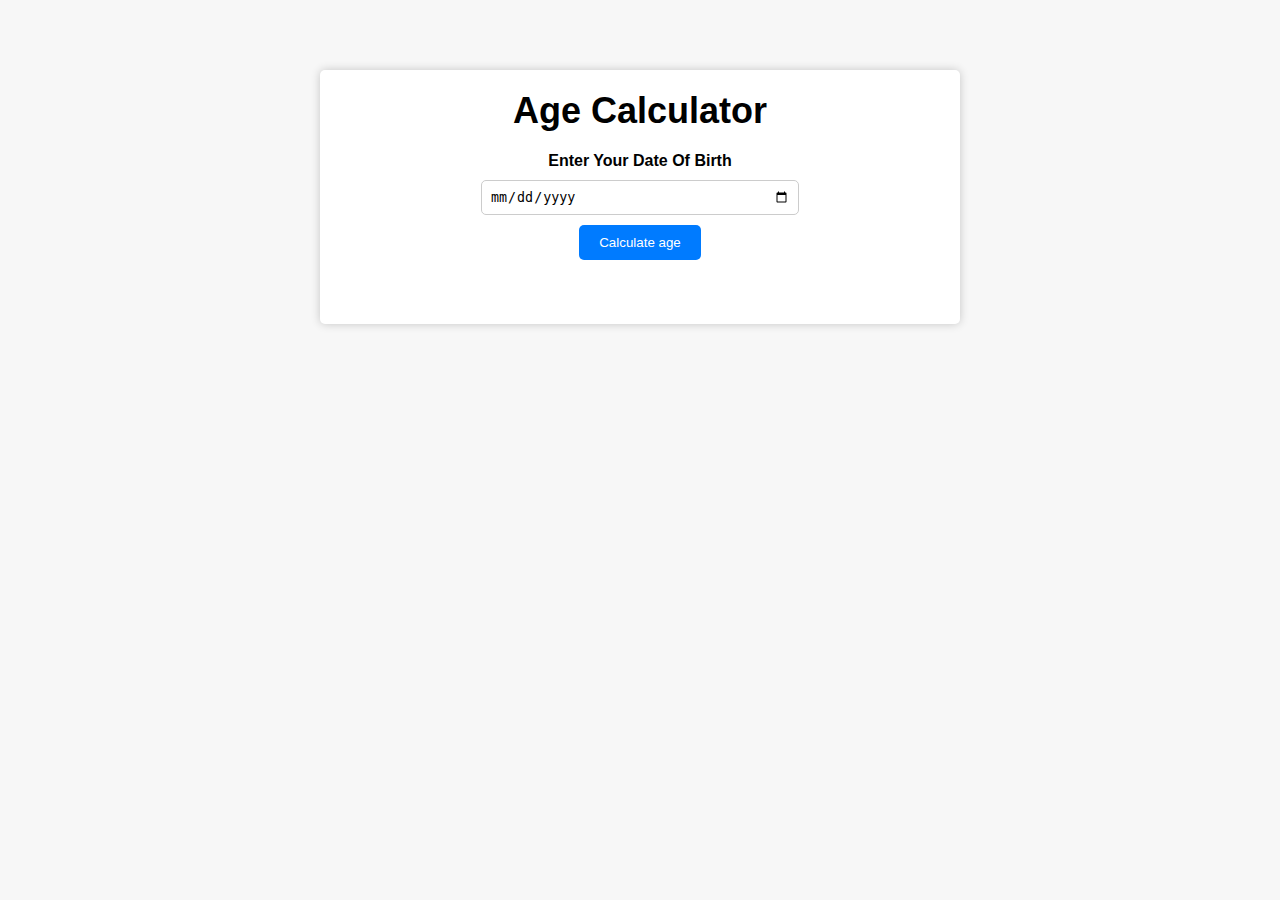
<file: Age Calculator/index.html>
<!DOCTYPE html>
<html lang="en">
<head>
    <meta charset="UTF-8">
    <meta name="viewport" content="width=device-width, initial-scale=1.0">
    <title>Age calculator</title>
    <link rel="stylesheet" href="style.css">
</head>
<body>
    <div class="container">
        <h1>Age Calculator</h1>
        <div class="form">
            <label for="birthday">Enter Your Date Of Birth</label>
            <input type="date" id="birthday" name="birthday">
            <button id="btn">Calculate age</button>
            <p id="result"></p>

            
            
        </div>
    </div>
    <script src="script.js"></script>
</body>
</html>
</file>
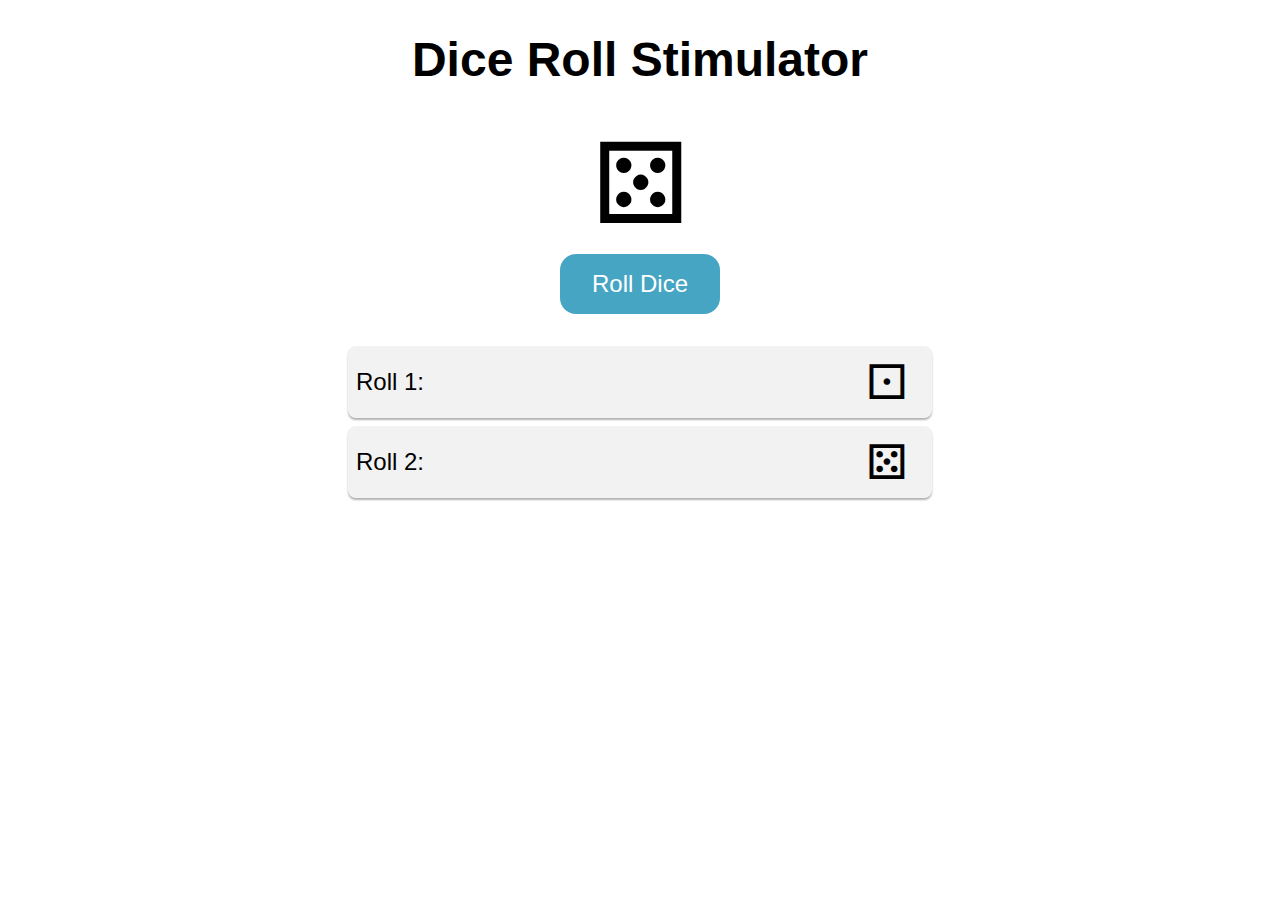
<file: Dice Roll Stimulator/index.html>
<!DOCTYPE html>
<html lang="en">
<head>
    <meta charset="UTF-8">
    <meta name="viewport" content="width=device-width, initial-scale=1.0">
    <title>Dice Roll Stimulator</title>
    <link rel="stylesheet" href="style.css">
</head>
<body>
    <h1>Dice Roll Stimulator</h1>
    <div class="dice" id="dice">&#9860;</div>
    <button id="roll-button">Roll Dice</button>
    <ul id="roll-history">
        <li>Roll 1: <span>&#9856;</span></li>
        <li>Roll 2: <span>&#9860;</span></li>
    </ul>

    <script src="script.js"></script>
    
</body>
</html>
</file>
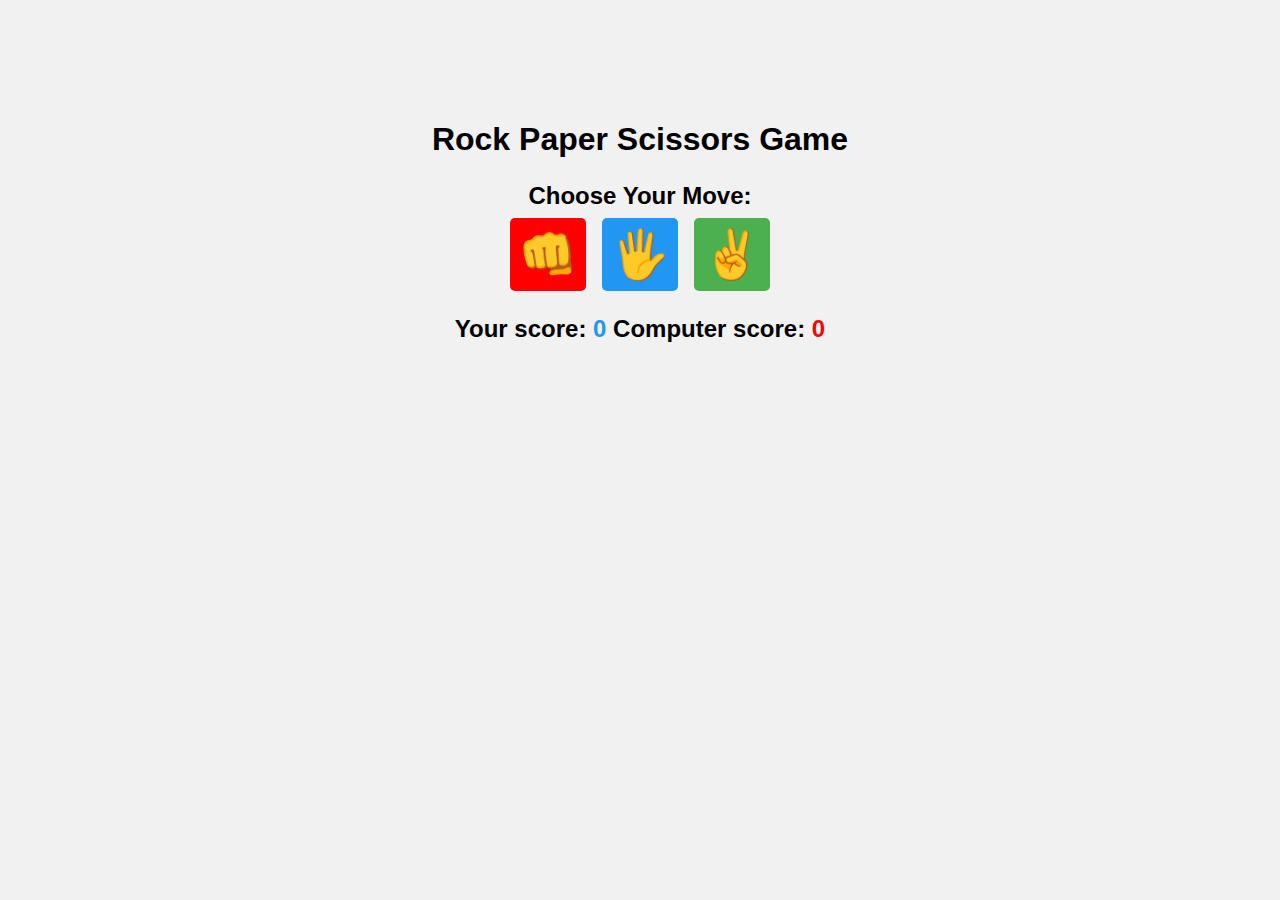
<file: Rock Paper Scissors Game/index.html>
<!DOCTYPE html>
<html lang="en">
<head>
    <meta charset="UTF-8">
    <meta name="viewport" content="width=device-width, initial-scale=1.0">
    <title>Rock Paper Scissors Game</title>
    <link rel="stylesheet" href="style.css">
</head>
<body>
    <h1>Rock Paper Scissors Game</h1>
    <p>Choose Your Move:</p>
    <div class="buttons">
        <button id="rock">&#x1F44A;</button>
        <button id="paper">&#x1f590;</button>
        <button id="scissors">&#x270c;</button>
    </div>
    <p id="result"></p>
    <p id="scores">
        Your score: <span id="user-score">0</span>
        Computer score: <span id="computer-score">0</span>
    </p>
    <script src="script.js"></script>
    
</body>
</html>
</file>
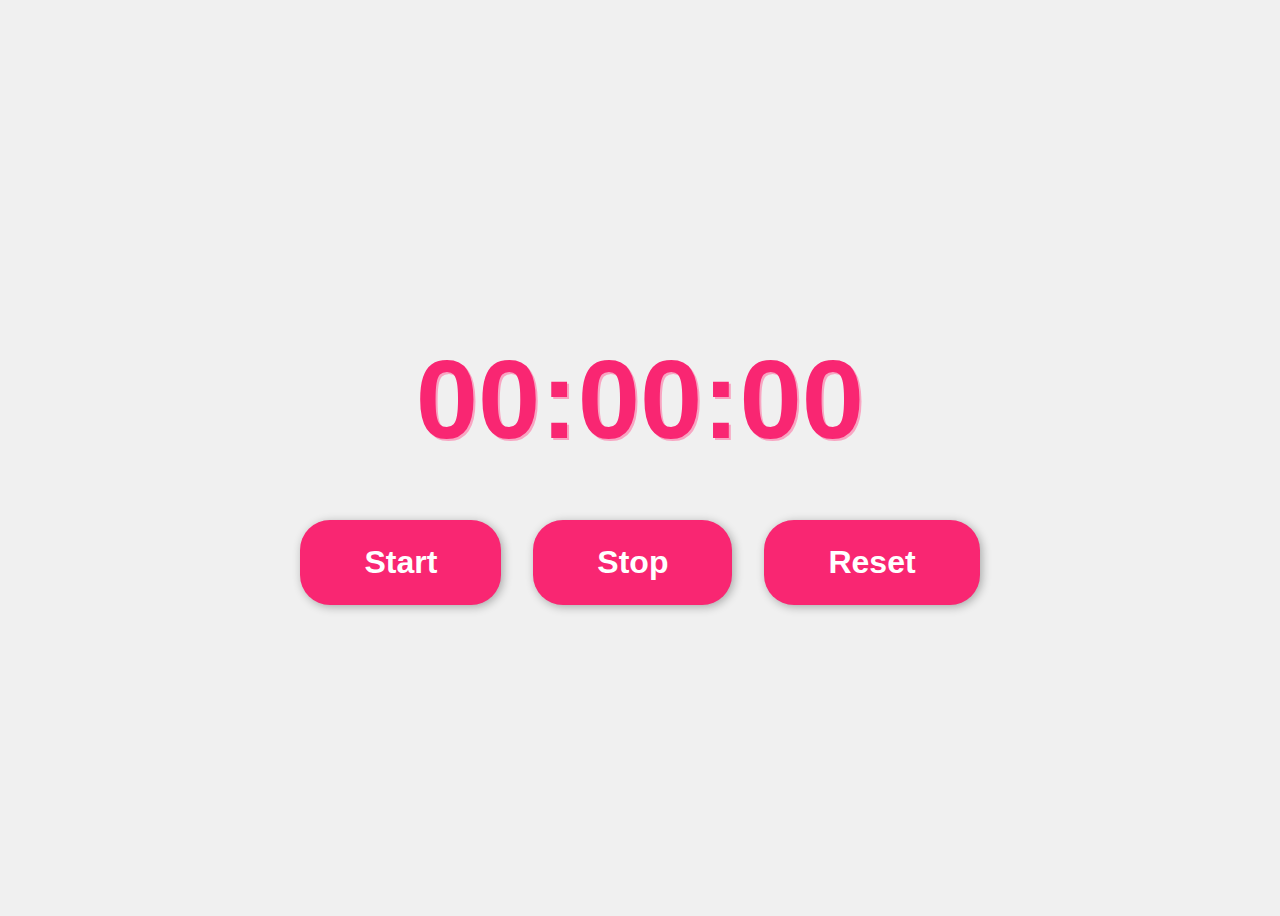
<file: Stopwatch/index.html>
<!DOCTYPE html>
<html lang="en">
<head>
    <meta charset="UTF-8">
    <meta name="viewport" content="width=device-width, initial-scale=1.0">
    <title>Stopwatch</title>
    <link rel="stylesheet" href="style.css">
</head>
<body>
    <div id="timer">00:00:00</div>
    <div id="buttons">
        <button id="start">Start</button>
        <button id="stop">Stop</button>
        <button id="reset">Reset</button>
    </div>
    <script src="script.js"></script>
    
</body>
</html>
</file>
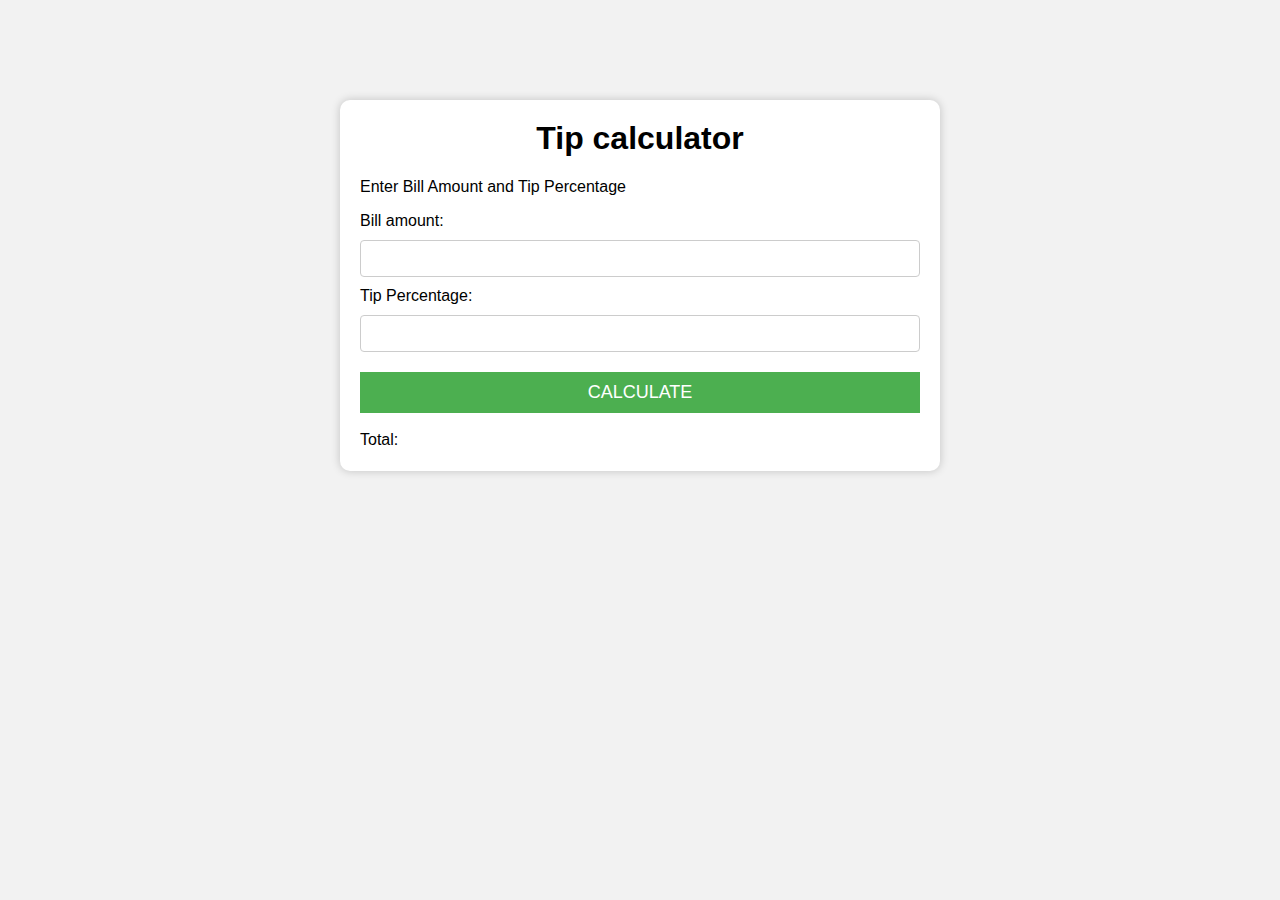
<file: Tip Calculator/index.html>
<!DOCTYPE html>
<html lang="en">
<head>
    <meta charset="UTF-8">
    <meta name="viewport" content="width=device-width, initial-scale=1.0">
    <title>tip calculator</title>
    <link rel="stylesheet" href="style.css">
</head>
<body>
    <div class="container">
        <h1>Tip calculator</h1>
        <p>Enter Bill Amount and Tip Percentage</p>
        <label for="bill">Bill amount:</label>
        <input type="number" id="bill">
        <br/>
        <label for="tip">Tip Percentage:</label>
        <input type="number" id="tip">
        <br/>
        <button id="calculate">Calculate</button>
        <br/>
        <label for="total">Total:</label>
        <span id="total"></span>
    </div>
    <script src="script.js"></script>
</body>
</html>
</file>
<file: Age Calculator/style.css>
body{
    margin: 0;
    padding: 20px;
    font-family: "Montserrat", sans-serif;
    background-color: #f7f7f7;
}

.container{
    background-color: white;
    box-shadow: 0 0 10px rgba(0, 0, 0, 0.2);
    padding: 20px;
    max-width: 600px;
    margin: 0 auto;
    border-radius: 5px;
    margin-top: 50px;
}

h1{
    font-size: 36px;
    text-align: center;
    margin-top: 0;
    margin-bottom: 20px;
}

.form{
    display: flex;
    flex-direction: column;
    align-items: center;
}

label{
    font-weight: bold;
    margin-bottom: 10px;
}

input{
    padding: 8px;
    border: 1px solid #ccc;
    border-radius: 5px;
    width: 100%;
    max-width: 300px;
}

button{
    background-color: #007bff;
    color: white;
    border: none;
    padding: 10px 20px;
    border-radius: 5px;
    margin-top: 10px;
    cursor: pointer;
    transition: background-color 0.3s ease;
}

button:hover{
    background-color: red;
}

#result{
    margin-top: 20px;
    font-size: 24px;
    font-weight: bold;
}
</file>
<file: Dice Roll Stimulator/style.css>
body {
            
    font-family: "Open Sans", sans-serif;
    text-align: center;
    margin: 0;
}
 h1{
    font-size: 3rem;
    margin-top: 2rem;
 }

 .dice{
    font-size: 7rem;
    margin: 5px;
    animation-duration: 1s;
    animation-fill-mode: forwards;
 }

 .roll-animation{
    animation-name: roll;
 }

 @keyframes roll{
    0%{
        transform: rotateY(0deg) rotateX(0deg);
    }

    100%{
        transform: rotateY(720deg) rotateX(720deg);
    }
 }

 button{
    background-color: #47a5c4;
    color: white;
    font-size: 1.5rem;
    padding: 1rem 2rem;
    border: none;
    border-radius: 1rem;
    cursor: pointer;
    transition: background-color 0.3s ease;
 }

 button:hover{
    background-color: #2e8baf;
 }

 ul{
    list-style: none;
    padding: 0;
    max-width: 600px;
    margin: 2rem auto;
 }

 li{
    font-size: 1.5rem;
    padding: 0.5rem;
    margin: 0.5rem;
    background-color: #f2f2f2;
    border-radius: 0.5rem;
    box-shadow: 0 2px 2px rgba(0, 0, 0, 0.3);
    display: flex;
    justify-content: space-between;
    align-items: center;
 }

 li span{
    font-size: 3rem;
    margin-right: 1rem;
 }
</file>
<file: Rock Paper Scissors Game/style.css>
body{
    background-color: #f1f1f1;
    font-family: "Arial", sans-serif;
    margin:0;
    padding: 0;
}

h1{
    font-size: 2rem;
    text-align: center;
    padding-top: 100px;
}

p{
    font-size: 1.5rem;
    font-weight: 600;
    text-align: center;
    margin-bottom: 0.5rem;
}

.buttons{
    display: flex;
    justify-content: center;
}

button{
    border: none;
    font-size: 3rem;
    margin: 0 0.5rem;
    padding: 0.5rem;
    cursor: pointer;
    border-radius: 5px;
    transition: all 0.3s ease-in-out;
}

button:hover{
    opacity: 0.7;
}

#rock{
    background-color: #ff0000;
}

#paper{
    background-color: #2196f3;
}

#scissors{
    background-color: #4caf50;
}

#user-score{
    color: #2196f3;
}

#computer-score{
    color:#ff0000;
}
</file>
<file: Stopwatch/style.css>
body{
    background-color: #f0f0f0;
    font-family: "Poppins", sans-serif;
    display: flex;
    flex-direction: column;
    justify-content: center;
    min-height: 100vh;
    overflow: hidden;
    align-items: center;
}

#timer{
    font-size: 7rem;
    font-weight: 700;
    text-shadow: 2px 2px #f8a5c2;
    color: #f92672;
    width: 600px;
    text-align: center;
    margin: 40px auto;
}

#buttons{
    display: flex;
    justify-content: center;
}

button{
    background-color: #f92672;
    color: white;
    border: none;
    font-size: 2rem;
    font-weight: bold;
    padding: 1.5rem 4rem;
    margin: 1rem;
    border-radius: 30px;
    cursor: pointer;
    box-shadow: 2px 2px 10px rgba(0, 0, 0, 0.3);
    transition: all 0.2s;
}

button:hover{
    background-color: #f44583;
    box-shadow: 2px 2px 10px rgba(0, 0, 0, 0.5);
}

button[displayed]{
    opacity: 0.5;
    cursor: default;
}

@media (max-width:800px){
    #timer{
        font-size: 4rem;
        width: 350px;
    }

    button{
        font-size: 1.5rem;
        padding: 1rem 2rem;
    }
}
</file>
<file: Tip Calculator/style.css>
*{
    box-sizing: border-box;
}
body{
    background-color: #f2f2f2;
    font-family: "Helvetica", sans-serif;
}
.container{
    background-color: white;
    max-width: 600px;
    margin: 100px auto;
    padding: 20px;
    box-shadow: 0 0 10px rgba(0, 0, 0, 0.2);
    border-radius: 10px;
}
h1{
    margin-top: 0;
    text-align: center;
}
input{
    padding: 10px;
    border: 1px solid #ccc;
    border-radius: 4px;
    margin: 10px 0;
    width: 100%;
}
button{
    background-color: #4caf50;
    color: white;
    padding: 10px;
    border: none;
    cursor: pointer;
    margin: 10px 0;
    width: 100%;
    font-size: 18px;
    text-transform: uppercase;
    transition: background-color 0.2s ease;
}
button:hover{
    background-color: red;
}
#total{
    font-size: 24px;
    font-weight: bold;
    margin-top: 10px;
}
</file>
